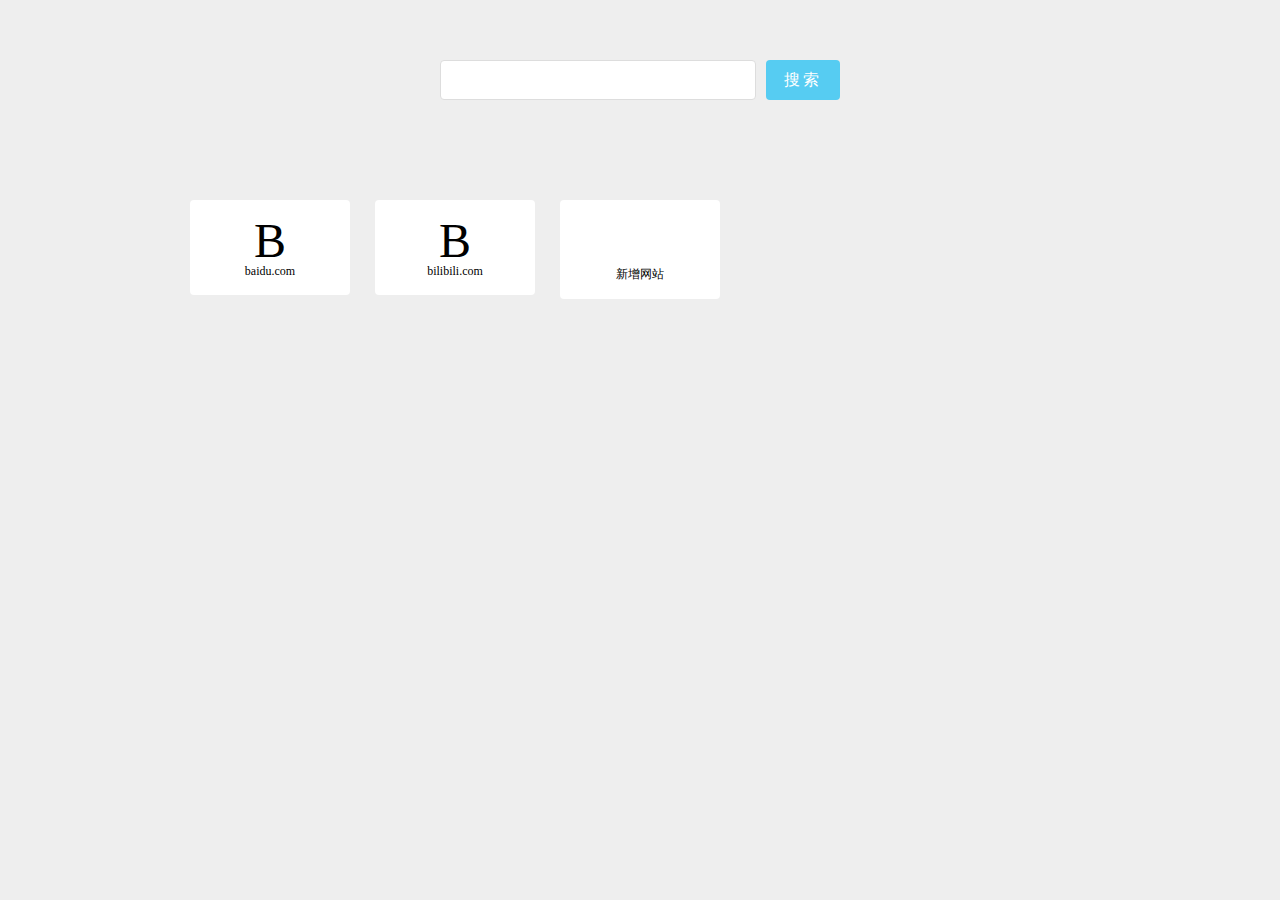
<file: jq-nav/index.html>
<!DOCTYPE html>
<html lang="en">
<head>
  <meta charset="UTF-8">
  <meta http-equiv="X-UA-Compatible" content="IE=edge">
  <meta name="viewport" content="width=device-width,initial-scale=1,minimum-scale=1,maximum-scale=1,user-scalable=no,viewport-fit=cover"> 
  <title>前航 - 前端导航网站</title>
  <link rel="stylesheet" href="style.b7dc273a.css">
</head>
<body>
  <header class="globalHeader">
    <form class="searchForm" method="get" action="https://www.baidu.com/s">
      <input name="wd" type="text">
      <button type="submit">搜索</button>
    </form>
  </header>
  <main class="globalMain">
    <ul class="siteList">
      <li class="last">
        <div class="site addButton">
          <div class="icon-wrapper">
            <svg class="icon" aria-hidden="true">
              <use xlink:href="#icon-hao"></use>
            </svg>
          </div>
          <div class="text">新增网站</div>
        </div>
      </li>
    </ul>
  </main>
  <script src="//at.alicdn.com/t/font_2460066_x8jhflkos8.js"></script>
  <script src="https://cdn.bootcdn.net/ajax/libs/jquery/3.6.0/jquery.min.js"></script>
  <script src="main.b7f773aa.js"></script>
</body>
</html>
</file>
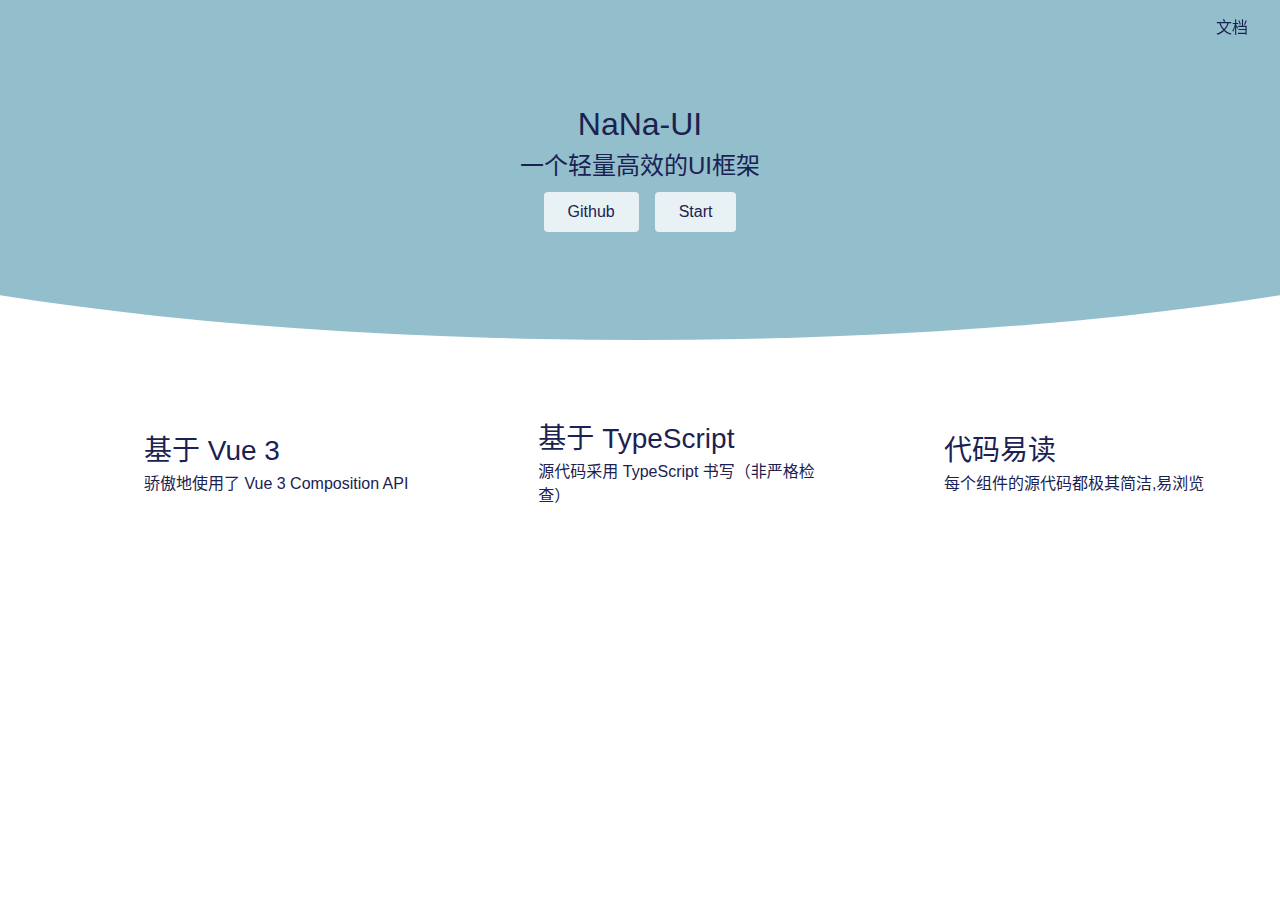
<file: nana-ui/index.html>
<!DOCTYPE html>
<html lang="en">
<head>
  <meta charset="UTF-8">
  <link rel="icon" href="./favicon.ico" />
  <meta name="viewport" content="width=device-width, initial-scale=1.0">
  <title>NaNa-UI库</title>
  <script src="//at.alicdn.com/t/font_2574895_72iu1i6g2sf.js"></script>
<script type="module" src="./assets/index.c6bea292.js"></script>
<link rel="stylesheet" href="./assets/style.359dc79b.css">
</head>
<body>
  <div id="app"></div>
  
</body>
</html>
</file>
<file: nana-ui/assets/style.359dc79b.css>
[class*=" nana-"],[class^=nana-]{margin:0;padding:0;box-sizing:border-box;font-size:16px;font-family:-apple-system,"Noto Sans","Helvetica Neue",Helvetica,"Nimbus Sans L",Arial,"Liberation Sans","PingFang SC","Hiragino Sans GB","Noto Sans CJK SC","Source Han Sans SC","Source Han Sans CN","Microsoft YaHei","Wenquanyi Micro Hei","WenQuanYi Zen Hei","ST Heiti",SimHei,"WenQuanYi Zen Hei Sharp",sans-serif}*{margin:0;padding:0;box-sizing:border-box}ol,ul{list-style:none}a{text-decoration:none;color:inherit}a:hover{text-decoration:none;cursor:pointer}h1,h2,h3,h4,h5,h6{font-weight:400}body{font-size:16px;line-height:1.5;color:#1b2252;font-family:-apple-system,"Noto Sans","Helvetica Neue",Helvetica,"Nimbus Sans L",Arial,"Liberation Sans","PingFang SC","Hiragino Sans GB","Noto Sans CJK SC","Source Han Sans SC","Source Han Sans CN","Microsoft YaHei","Wenquanyi Micro Hei","WenQuanYi Zen Hei","ST Heiti",SimHei,"WenQuanYi Zen Hei Sharp",sans-serif}.icon{width:1em;height:1em;vertical-align:-.15em;fill:currentColor;overflow:hidden}.markdown-body .octicon{display:inline-block;fill:currentColor;vertical-align:text-bottom}.markdown-body .anchor{float:left;line-height:1;margin-left:-20px;padding-right:4px}.markdown-body .anchor:focus{outline:0}.markdown-body h1 .octicon-link,.markdown-body h2 .octicon-link,.markdown-body h3 .octicon-link,.markdown-body h4 .octicon-link,.markdown-body h5 .octicon-link,.markdown-body h6 .octicon-link{color:#1b1f23;vertical-align:middle;visibility:hidden}.markdown-body h1:hover .anchor,.markdown-body h2:hover .anchor,.markdown-body h3:hover .anchor,.markdown-body h4:hover .anchor,.markdown-body h5:hover .anchor,.markdown-body h6:hover .anchor{text-decoration:none}.markdown-body h1:hover .anchor .octicon-link,.markdown-body h2:hover .anchor .octicon-link,.markdown-body h3:hover .anchor .octicon-link,.markdown-body h4:hover .anchor .octicon-link,.markdown-body h5:hover .anchor .octicon-link,.markdown-body h6:hover .anchor .octicon-link{visibility:visible}.markdown-body h1:hover .anchor .octicon-link:before,.markdown-body h2:hover .anchor .octicon-link:before,.markdown-body h3:hover .anchor .octicon-link:before,.markdown-body h4:hover .anchor .octicon-link:before,.markdown-body h5:hover .anchor .octicon-link:before,.markdown-body h6:hover .anchor .octicon-link:before{width:16px;height:16px;content:' ';display:inline-block;background-image:url("data:image/svg+xml,%3Csvg xmlns='http://www.w3.org/2000/svg' viewBox='0 0 16 16' version='1.1' width='16' height='16' aria-hidden='true'%3E%3Cpath fill-rule='evenodd' d='M4 9h1v1H4c-1.5 0-3-1.69-3-3.5S2.55 3 4 3h4c1.45 0 3 1.69 3 3.5 0 1.41-.91 2.72-2 3.25V8.59c.58-.45 1-1.27 1-2.09C10 5.22 8.98 4 8 4H4c-.98 0-2 1.22-2 2.5S3 9 4 9zm9-3h-1v1h1c1 0 2 1.22 2 2.5S13.98 12 13 12H9c-.98 0-2-1.22-2-2.5 0-.83.42-1.64 1-2.09V6.25c-1.09.53-2 1.84-2 3.25C6 11.31 7.55 13 9 13h4c1.45 0 3-1.69 3-3.5S14.5 6 13 6z'%3E%3C/path%3E%3C/svg%3E")}.markdown-body{-ms-text-size-adjust:100%;-webkit-text-size-adjust:100%;color:#24292e;font-family:-apple-system,BlinkMacSystemFont,Segoe UI,Helvetica,Arial,sans-serif,Apple Color Emoji,Segoe UI Emoji;font-size:16px;line-height:1.5;word-wrap:break-word}.markdown-body details{display:block}.markdown-body summary{display:list-item}.markdown-body a{background-color:initial;color:#0366d6;text-decoration:none}.markdown-body a:active,.markdown-body a:hover{outline-width:0}.markdown-body h1{margin:.67em 0}.markdown-body img{border-style:none}.markdown-body input{font:inherit;margin:0;overflow:visible;font-family:inherit;font-size:inherit;line-height:inherit}.markdown-body [type=checkbox]{box-sizing:border-box;padding:0}.markdown-body *{box-sizing:border-box}.markdown-body a:hover{text-decoration:underline}.markdown-body strong{font-weight:600}.markdown-body hr{box-sizing:initial;overflow:hidden;background:0 0;border-bottom:1px solid #dfe2e5}.markdown-body hr:after,.markdown-body hr:before{display:table;content:""}.markdown-body hr:after{clear:both}.markdown-body td,.markdown-body th{padding:0}.markdown-body details summary{cursor:pointer}.markdown-body blockquote{margin:0}.markdown-body ol ol,.markdown-body ul ol{list-style-type:lower-roman}.markdown-body ol ol ol,.markdown-body ol ul ol,.markdown-body ul ol ol,.markdown-body ul ul ol{list-style-type:lower-alpha}.markdown-body dd{margin-left:0}.markdown-body code,.markdown-body pre{font-family:SFMono-Regular,Consolas,Liberation Mono,Menlo,monospace}.markdown-body input::-webkit-inner-spin-button,.markdown-body input::-webkit-outer-spin-button{margin:0;-webkit-appearance:none;appearance:none}.markdown-body :checked+.radio-label{position:relative;z-index:1;border-color:#0366d6}.markdown-body .border{border:1px solid #e1e4e8!important}.markdown-body .border-0{border:0!important}.markdown-body .border-bottom{border-bottom:1px solid #e1e4e8!important}.markdown-body .rounded-1{border-radius:3px!important}.markdown-body .bg-white{background-color:#fff!important}.markdown-body .bg-gray-light{background-color:#fafbfc!important}.markdown-body .text-gray-light{color:#6a737d!important}.markdown-body .pl-3,.markdown-body .px-3{padding-left:16px!important}.markdown-body .px-3{padding-right:16px!important}.markdown-body .f6{font-size:12px!important}.markdown-body .lh-condensed{line-height:1.25!important}.markdown-body .text-bold{font-weight:600!important}.markdown-body .pl-c{color:#6a737d}.markdown-body .pl-c1,.markdown-body .pl-s .pl-v{color:#005cc5}.markdown-body .pl-e,.markdown-body .pl-en{color:#6f42c1}.markdown-body .pl-s .pl-s1,.markdown-body .pl-smi{color:#24292e}.markdown-body .pl-ent{color:#22863a}.markdown-body .pl-k{color:#d73a49}.markdown-body .pl-pds,.markdown-body .pl-s,.markdown-body .pl-s .pl-pse .pl-s1,.markdown-body .pl-sr,.markdown-body .pl-sr .pl-cce,.markdown-body .pl-sr .pl-sra,.markdown-body .pl-sr .pl-sre{color:#032f62}.markdown-body .pl-smw,.markdown-body .pl-v{color:#e36209}.markdown-body .pl-bu{color:#b31d28}.markdown-body .pl-ii{color:#fafbfc;background-color:#b31d28}.markdown-body .pl-c2{color:#fafbfc;background-color:#d73a49}.markdown-body .pl-c2:before{content:"^M"}.markdown-body .pl-sr .pl-cce{font-weight:700;color:#22863a}.markdown-body .pl-ml{color:#735c0f}.markdown-body .pl-mh,.markdown-body .pl-mh .pl-en,.markdown-body .pl-ms{font-weight:700;color:#005cc5}.markdown-body .pl-mi{font-style:italic;color:#24292e}.markdown-body .pl-mb{font-weight:700;color:#24292e}.markdown-body .pl-md{color:#b31d28;background-color:#ffeef0}.markdown-body .pl-mi1{color:#22863a;background-color:#f0fff4}.markdown-body .pl-mc{color:#e36209;background-color:#ffebda}.markdown-body .pl-mi2{color:#f6f8fa;background-color:#005cc5}.markdown-body .pl-mdr{font-weight:700;color:#6f42c1}.markdown-body .pl-ba{color:#586069}.markdown-body .pl-sg{color:#959da5}.markdown-body .pl-corl{text-decoration:underline;color:#032f62}.markdown-body .mb-0{margin-bottom:0!important}.markdown-body .my-2{margin-bottom:8px!important;margin-top:8px!important}.markdown-body .pl-0{padding-left:0!important}.markdown-body .py-0{padding-top:0!important;padding-bottom:0!important}.markdown-body .pl-1{padding-left:4px!important}.markdown-body .pl-2{padding-left:8px!important}.markdown-body .py-2{padding-top:8px!important;padding-bottom:8px!important}.markdown-body .pl-3{padding-left:16px!important}.markdown-body .pl-4{padding-left:24px!important}.markdown-body .pl-5{padding-left:32px!important}.markdown-body .pl-6{padding-left:40px!important}.markdown-body .pl-7{padding-left:48px!important}.markdown-body .pl-8{padding-left:64px!important}.markdown-body .pl-9{padding-left:80px!important}.markdown-body .pl-10{padding-left:96px!important}.markdown-body .pl-11{padding-left:112px!important}.markdown-body .pl-12{padding-left:128px!important}.markdown-body kbd{display:inline-block;padding:3px 5px;font:11px/10px SFMono-Regular,Consolas,Liberation Mono,Menlo,monospace;color:#444d56;vertical-align:middle;background-color:#fafbfc;border:1px solid #d1d5da;border-radius:3px;box-shadow:inset 0 -1px 0 #d1d5da}.markdown-body:after,.markdown-body:before{display:table;content:""}.markdown-body:after{clear:both}.markdown-body>:first-child{margin-top:0!important}.markdown-body>:last-child{margin-bottom:0!important}.markdown-body a:not([href]){color:inherit;text-decoration:none}.markdown-body blockquote,.markdown-body details,.markdown-body dl,.markdown-body ol,.markdown-body p,.markdown-body pre,.markdown-body table,.markdown-body ul{margin-top:0;margin-bottom:16px}.markdown-body hr{height:.25em;padding:0;margin:24px 0;background-color:#e1e4e8;border:0}.markdown-body blockquote{padding:0 1em;color:#6a737d;border-left:.25em solid #dfe2e5}.markdown-body blockquote>:first-child{margin-top:0}.markdown-body blockquote>:last-child{margin-bottom:0}.markdown-body h1,.markdown-body h2,.markdown-body h3,.markdown-body h4,.markdown-body h5,.markdown-body h6{margin-top:24px;margin-bottom:16px;font-weight:600;line-height:1.25}.markdown-body h1{font-size:2em}.markdown-body h1,.markdown-body h2{padding-bottom:.3em;border-bottom:1px solid #eaecef}.markdown-body h2{font-size:1.5em}.markdown-body h3{font-size:1.25em}.markdown-body h4{font-size:1em}.markdown-body h5{font-size:.875em}.markdown-body h6{font-size:.85em;color:#6a737d}.markdown-body ol,.markdown-body ul{padding-left:2em}.markdown-body ol ol,.markdown-body ol ul,.markdown-body ul ol,.markdown-body ul ul{margin-top:0;margin-bottom:0}.markdown-body li{word-wrap:break-all}.markdown-body li>p{margin-top:16px}.markdown-body li+li{margin-top:.25em}.markdown-body dl{padding:0}.markdown-body dl dt{padding:0;margin-top:16px;font-size:1em;font-style:italic;font-weight:600}.markdown-body dl dd{padding:0 16px;margin-bottom:16px}.markdown-body table{border-spacing:0;border-collapse:collapse;display:block;width:100%;overflow:auto}.markdown-body table th{font-weight:600}.markdown-body table td,.markdown-body table th{padding:6px 13px;border:1px solid #dfe2e5}.markdown-body table tr{background-color:#fff;border-top:1px solid #c6cbd1}.markdown-body table tr:nth-child(2n){background-color:#f6f8fa}.markdown-body img{max-width:100%;box-sizing:initial;background-color:#fff}.markdown-body img[align=right]{padding-left:20px}.markdown-body img[align=left]{padding-right:20px}.markdown-body code{padding:.2em .4em;margin:0;font-size:85%;background-color:rgba(27,31,35,.05);border-radius:3px}.markdown-body pre{word-wrap:normal}.markdown-body pre>code{padding:0;margin:0;font-size:100%;word-break:normal;white-space:pre;background:0 0;border:0}.markdown-body .highlight{margin-bottom:16px}.markdown-body .highlight pre{margin-bottom:0;word-break:normal}.markdown-body .highlight pre,.markdown-body pre{padding:16px;overflow:auto;font-size:85%;line-height:1.45;background-color:#f6f8fa;border-radius:3px}.markdown-body pre code{display:inline;max-width:auto;padding:0;margin:0;overflow:visible;line-height:inherit;word-wrap:normal;background-color:initial;border:0}.markdown-body .commit-tease-sha{display:inline-block;font-family:SFMono-Regular,Consolas,Liberation Mono,Menlo,monospace;font-size:90%;color:#444d56}.markdown-body .full-commit .btn-outline:not(:disabled):hover{color:#005cc5;border-color:#005cc5}.markdown-body .blob-wrapper{overflow-x:auto;overflow-y:hidden}.markdown-body .blob-wrapper-embedded{max-height:240px;overflow-y:auto}.markdown-body .blob-num{width:1%;min-width:50px;padding-right:10px;padding-left:10px;font-family:SFMono-Regular,Consolas,Liberation Mono,Menlo,monospace;font-size:12px;line-height:20px;color:rgba(27,31,35,.3);text-align:right;white-space:nowrap;vertical-align:top;cursor:pointer;-webkit-user-select:none;-moz-user-select:none;-ms-user-select:none;user-select:none}.markdown-body .blob-num:hover{color:rgba(27,31,35,.6)}.markdown-body .blob-num:before{content:attr(data-line-number)}.markdown-body .blob-code{position:relative;padding-right:10px;padding-left:10px;line-height:20px;vertical-align:top}.markdown-body .blob-code-inner{overflow:visible;font-family:SFMono-Regular,Consolas,Liberation Mono,Menlo,monospace;font-size:12px;color:#24292e;word-wrap:normal;white-space:pre}.markdown-body .pl-token.active,.markdown-body .pl-token:hover{cursor:pointer;background:#ffea7f}.markdown-body .tab-size[data-tab-size="1"]{-moz-tab-size:1;tab-size:1}.markdown-body .tab-size[data-tab-size="2"]{-moz-tab-size:2;tab-size:2}.markdown-body .tab-size[data-tab-size="3"]{-moz-tab-size:3;tab-size:3}.markdown-body .tab-size[data-tab-size="4"]{-moz-tab-size:4;tab-size:4}.markdown-body .tab-size[data-tab-size="5"]{-moz-tab-size:5;tab-size:5}.markdown-body .tab-size[data-tab-size="6"]{-moz-tab-size:6;tab-size:6}.markdown-body .tab-size[data-tab-size="7"]{-moz-tab-size:7;tab-size:7}.markdown-body .tab-size[data-tab-size="8"]{-moz-tab-size:8;tab-size:8}.markdown-body .tab-size[data-tab-size="9"]{-moz-tab-size:9;tab-size:9}.markdown-body .tab-size[data-tab-size="10"]{-moz-tab-size:10;tab-size:10}.markdown-body .tab-size[data-tab-size="11"]{-moz-tab-size:11;tab-size:11}.markdown-body .tab-size[data-tab-size="12"]{-moz-tab-size:12;tab-size:12}.markdown-body .task-list-item{list-style-type:none}.markdown-body .task-list-item+.task-list-item{margin-top:3px}.markdown-body .task-list-item input{margin:0 .2em .25em -1.6em;vertical-align:middle}.topnav[data-v-691f3ae9]{display:flex;padding:16px;position:fixed;top:0;left:0;width:100%;z-index:20}.topnav>.logo[data-v-691f3ae9]{max-width:6em;margin-right:auto}.topnav>.logo>svg[data-v-691f3ae9]{width:32px;height:32px}.topnav>.menu[data-v-691f3ae9]{display:flex;white-space:nowrap;flex-wrap:nowrap}.topnav>.menu>li[data-v-691f3ae9]{margin:0 1em}.topnav>.toggleAside[data-v-691f3ae9]{width:24px;height:24px;position:absolute;left:16px;top:50%;transform:translateY(-50%);display:none}@media (max-width:500px){.topnav>.menu[data-v-691f3ae9]{display:none}.topnav>.logo[data-v-691f3ae9]{margin:0 auto;opacity:0;transition:.8s}.topnav>.logoVisible[data-v-691f3ae9]{opacity:1;transition:.8s}.topnav .toggleAside[data-v-691f3ae9]{display:inline-block}}.features[data-v-75d9bd4c]{margin:64px auto}.features>ul[data-v-75d9bd4c]{display:flex;flex-wrap:wrap;justify-content:center}.features>ul>li[data-v-75d9bd4c]{width:400px;margin:14px 0;padding:0 20px;display:flex;align-items:center}.features>ul>li>.text[data-v-75d9bd4c]{padding-left:20px;display:flex;flex-direction:column;justify-content:space-between}.features>ul>li>.text>h3[data-v-75d9bd4c]{font-size:28px}.features svg[data-v-75d9bd4c]{width:64px;height:64px}@media (min-width:800px){.features[data-v-75d9bd4c]{width:800px}.features>ul[data-v-75d9bd4c]{justify-content:start}.features>ul>li[data-v-75d9bd4c]{width:50%}}@media (min-width:1200px){.features[data-v-75d9bd4c]{width:1200px}.features>ul>li[data-v-75d9bd4c]{width:33.33%}}.banner[data-v-75d9bd4c]{padding:100px 0;display:flex;justify-content:center;align-items:center;flex-direction:column;background:linear-gradient(90deg,#93bfcc 0,#93bfcc 100%);clip-path:ellipse(80% 60% at 50% 40%)}.banner>.actions[data-v-75d9bd4c]{padding:8px 0}.banner>.actions a[data-v-75d9bd4c]{margin:0 8px;background:#e8f1f3;display:inline-block;padding:8px 24px;border-radius:4px}.layout[data-v-0591c913]{display:flex;flex-direction:column;height:100vh}.layout>.nav[data-v-0591c913]{flex-shrink:0}.layout>.content[data-v-0591c913]{display:flex;flex-grow:1;padding-top:60px;padding-left:156px}@media (max-width:500px){.layout>.content[data-v-0591c913]{padding-left:0}}.layout>.content>aside[data-v-0591c913]{flex-shrink:0;z-index:10;background:#add8e6;width:150px;padding:70px 0 16px;position:fixed;top:0;left:0;height:100%}.layout>.content>aside>h2[data-v-0591c913]{margin-bottom:4px;padding:0 16px}.layout>.content>aside>ol>li>a[data-v-0591c913]{display:block;padding:4px 16px;text-decoration:none}.layout>.content>aside>ol>li .router-link-active[data-v-0591c913]{background:#fff}.layout>.content>main[data-v-0591c913]{flex-grow:1;padding:16px;background:#fff;overflow:auto}.nana-switch{height:22px;width:44px;background:gray;border-radius:11px;border:none;position:relative}.nana-switch span{position:absolute;top:2px;left:2px;height:18px;width:18px;border-radius:9px;background:#fff;transition:.6s}.nana-switch.nana-checked{background:#00f}.nana-switch.nana-checked>span{left:calc(100% - 18px - 2px)}.nana-switch:focus{outline:0}.nana-switch:active>span{width:22px}.nana-switch.nana-checked:active>span{width:22px;margin-left:-4px}.nana-button{box-sizing:border-box;height:32px;padding:0 12px;cursor:pointer;display:inline-flex;justify-content:center;align-items:center;white-space:nowrap;background:#fff;color:#333;border:1px solid #d9d9d9;border-radius:4px;box-shadow:0 1px 0 rgba(0,0,0,.05);transition:background 250ms}.nana-button+.nana-button{margin-left:8px}.nana-button:focus,.nana-button:hover{color:#40a9ff;border-color:#40a9ff}.nana-button:focus{outline:0}.nana-button::-moz-focus-inner{border:0}.nana-button.nana-theme-link{border-color:transparent;box-shadow:none;color:#40a9ff}.nana-button.nana-theme-link:focus,.nana-button.nana-theme-link:hover{color:rgb(115,191.9633507853,255)}.nana-button.nana-theme-text{border-color:transparent;box-shadow:none;color:inherit}.nana-button.nana-theme-text:focus,.nana-button.nana-theme-text:hover{background:rgb(242.25,242.25,242.25)}.nana-button.nana-size-big{font-size:24px;height:48px;padding:0 16px}.nana-button.nana-size-small{font-size:12px;height:20px;padding:0 4px}.nana-button.nana-theme-button.nana-level-main{background:#40a9ff;color:#fff;border-color:#40a9ff}.nana-button.nana-theme-button.nana-level-main:focus,.nana-button.nana-theme-button.nana-level-main:hover{background:rgb(13,146.0366492147,255);border-color:rgb(13,146.0366492147,255)}.nana-button.nana-theme-button.nana-level-danger{background:red;border-color:red;color:#fff}.nana-button.nana-theme-button.nana-level-danger:focus,.nana-button.nana-theme-button.nana-level-danger:hover{background:#c00;border-color:#c00}.nana-button.nana-theme-link.nana-level-danger{color:red}.nana-button.nana-theme-link.nana-level-danger:focus,.nana-button.nana-theme-link.nana-level-danger:hover{color:#c00}.nana-button.nana-theme-text.nana-level-main{color:#40a9ff}.nana-button.nana-theme-text.nana-level-main:focus,.nana-button.nana-theme-text.nana-level-main:hover{color:rgb(13,146.0366492147,255)}.nana-button.nana-theme-text.nana-level-danger{color:red}.nana-button.nana-theme-text.nana-level-danger:focus,.nana-button.nana-theme-text.nana-level-danger:hover{color:#c00}.nana-button.nana-theme-button[disabled]{cursor:not-allowed;color:grey}.nana-button.nana-theme-button[disabled]:hover{border-color:grey}.nana-button.nana-theme-link[disabled],.nana-button.nana-theme-text[disabled]{cursor:not-allowed;color:grey}.nana-button>.nana-loadingIndicator{width:14px;height:14px;display:inline-block;margin-right:4px;border-radius:8px;border-color:#40a9ff #40a9ff #40a9ff transparent;border-style:solid;border-width:2px;animation:1s linear infinite nana-spin}@keyframes nana-spin{0%{transform:rotate(0)}100%{transform:rotate(360deg)}}.gulu-tabs-nav{display:flex;color:#333;border-bottom:1px solid #d9d9d9;position:relative}.gulu-tabs-nav-item{padding:8px 0;margin:0 16px;cursor:pointer}.gulu-tabs-nav-item:first-child{margin-left:0}.gulu-tabs-nav-item.selected{color:#40a9ff}.gulu-tabs-nav-indicator{position:absolute;height:3px;background:#40a9ff;left:0;bottom:-1px;width:100px;transition:250ms}.gulu-tabs-content{padding:8px 0}.nana-dialog{background:#fff;border-radius:4px;box-shadow:0 0 3px rgba(0,0,0,.5);min-width:15em;max-width:90%}.nana-dialog-overlay{position:fixed;top:0;left:0;width:100%;height:100%;background:rgba(0,0,0,.5);z-index:10}.nana-dialog-wrapper{position:fixed;left:50%;top:50%;transform:translate(-50%,-50%);z-index:11}.nana-dialog>header{padding:12px 16px;border-bottom:1px solid #d9d9d9;display:flex;align-items:center;justify-content:space-between;font-size:20px}.nana-dialog>main{padding:12px 16px}.nana-dialog>footer{border-top:1px solid #d9d9d9;padding:12px 16px;text-align:right}.nana-dialog-close{position:relative;display:inline-block;width:16px;height:16px;cursor:pointer}.nana-dialog-close::after,.nana-dialog-close::before{content:"";position:absolute;height:1px;background:#000;width:100%;top:50%;left:50%}.nana-dialog-close::before{transform:translate(-50%,-50%) rotate(-45deg)}.nana-dialog-close::after{transform:translate(-50%,-50%) rotate(45deg)}.nana-input{border:1px solid #c4c4c4;padding:10px 6px;border-radius:4px}.nana-input+.nana-input{margin-left:14px}.nana-input:focus,.nana-input:hover{color:#000;border-color:#32abd3}.nana-input:focus{outline:0}.nana-input::-moz-focus-inner{border:0}.nana-input.nana-input-size-small{padding:8px 4px}.nana-input.nana-input-size-big{padding:14px 8px}.nana-input.nana-input-radius-radius{border-radius:20px}code[class*=language-],pre[class*=language-]{color:#000;background:0 0;text-shadow:0 1px #fff;font-family:Consolas,Monaco,'Andale Mono','Ubuntu Mono',monospace;font-size:1em;text-align:left;white-space:pre;word-spacing:normal;word-break:normal;word-wrap:normal;line-height:1.5;-moz-tab-size:4;-o-tab-size:4;tab-size:4;-webkit-hyphens:none;-moz-hyphens:none;-ms-hyphens:none;hyphens:none}code[class*=language-] ::-moz-selection,code[class*=language-]::-moz-selection,pre[class*=language-] ::-moz-selection,pre[class*=language-]::-moz-selection{text-shadow:none;background:#b3d4fc}code[class*=language-] ::selection,code[class*=language-]::selection,pre[class*=language-] ::selection,pre[class*=language-]::selection{text-shadow:none;background:#b3d4fc}@media print{code[class*=language-],pre[class*=language-]{text-shadow:none}}pre[class*=language-]{padding:1em;margin:.5em 0;overflow:auto}:not(pre)>code[class*=language-],pre[class*=language-]{background:#f5f2f0}:not(pre)>code[class*=language-]{padding:.1em;border-radius:.3em;white-space:normal}.token.cdata,.token.comment,.token.doctype,.token.prolog{color:#708090}.token.punctuation{color:#999}.token.namespace{opacity:.7}.token.boolean,.token.constant,.token.deleted,.token.number,.token.property,.token.symbol,.token.tag{color:#905}.token.attr-name,.token.builtin,.token.char,.token.inserted,.token.selector,.token.string{color:#690}.language-css .token.string,.style .token.string,.token.entity,.token.operator,.token.url{color:#9a6e3a;background:hsla(0,0%,100%,.5)}.token.atrule,.token.attr-value,.token.keyword{color:#07a}.token.class-name,.token.function{color:#dd4a68}.token.important,.token.regex,.token.variable{color:#e90}.token.bold,.token.important{font-weight:700}.token.italic{font-style:italic}.token.entity{cursor:help}.demo[data-v-f26de706]{border:1px solid #d9d9d9;margin:16px 0 32px}.demo>h2[data-v-f26de706]{font-size:20px;padding:8px 16px;border-bottom:1px solid #d9d9d9}.demo-component[data-v-f26de706]{padding:16px}.demo-actions[data-v-f26de706],.demo-code[data-v-f26de706]{padding:8px 16px;border-top:1px dashed #d9d9d9}.demo-code>pre[data-v-f26de706]{line-height:1.1;font-family:Consolas,"Courier New",Courier,monospace;margin:0}.demo[data-v-130ef064]{border:1px solid #d9d9d9;margin:16px 0 32px}.demo>h2[data-v-130ef064]{font-size:20px;padding:8px 16px;border-bottom:1px solid #d9d9d9}.demo-component[data-v-130ef064]{padding:16px}.demo-actions[data-v-130ef064],.demo-code[data-v-130ef064]{padding:8px 16px;border-top:1px dashed #d9d9d9}.demo-code>pre[data-v-130ef064]{line-height:1.1;font-family:Consolas,"Courier New",Courier,monospace;margin:0}.demo[data-v-6e385fd2]{border:1px solid #d9d9d9;margin:16px 0 32px}.demo>h2[data-v-6e385fd2]{font-size:20px;padding:8px 16px;border-bottom:1px solid #d9d9d9}.demo-component[data-v-6e385fd2]{padding:16px}.demo-actions[data-v-6e385fd2],.demo-code[data-v-6e385fd2]{padding:8px 16px;border-top:1px dashed #d9d9d9}.demo-code>pre[data-v-6e385fd2]{line-height:1.1;font-family:Consolas,"Courier New",Courier,monospace;margin:0}
</file>
<file: jq-nav/style.b7dc273a.css>
/* css reset */
*{box-sizing: border-box;}
*:before,*:after{box-sizing:border-box;}
*{margin: 0; padding: 0;}
ul,ol{list-style: none;}
a{color: inherit; text-decoration: none;}
img{max-width: 100%;}

/* icon */
.icon {
  width: 1em; height: 1em;
  vertical-align: -0.15em;
  fill: currentColor;
  overflow: hidden;
}

body {
  background-color: #eee;
}
/* header */
.globalHeader {
  margin: 20px;
}
.globalHeader > .searchForm{
  display: flex;
  justify-content: space-between;
}

@media (min-width:500px) {
  .globalHeader {
    margin: 60px 0 100px;
  }
  .globalHeader > .searchForm {
    max-width: 400px;
    margin-left: auto;
    margin-right: auto;
  }
}

.globalHeader .searchForm > input {
  width: 100%;
  height: 40px;
  margin-right: 10px;
  padding: 0 10px;
  border: none;
  border: 1px solid #ddd;
  border-radius: 4px;
}

.globalHeader .searchForm > button {
  white-space: nowrap;
  border: none;
  border-radius: 4px;
  background: #56CCF2;
  color: #fff;
  padding: 0 18px;
  font-size: 16px;
  letter-spacing: 0.2em;
}

/* main */
.globalMain {
  max-width: 900px;
  margin-left: auto;
  margin-right: auto;
}
.siteList {
  margin: 20px;
  display: flex;
  flex-wrap: wrap;
  justify-content: space-between;
}
.siteList > li {
  margin-bottom: 30px;
}

@media (min-width:500px) {
  .siteList {
    margin-left: 0;
    margin-right: -25px;
    justify-content: flex-start;
  }
  .siteList > li {
    margin-right: 25px;
  }
}


.globalMain .site {
  width: 160px;
  padding: 16px 0;
  background-color: #fff;
  border-radius: 4px;
  display: flex;
  flex-direction: column;
  justify-content: center;
  align-items: center;
  position: relative;
  cursor: pointer;
}
.globalMain .site>.logo {
  width: 48px;
  height: 48px;
  display: flex;
  justify-content: center;
  align-items: center;
  font-size: 48px;
  text-transform: uppercase;
}
.globalMain .site>.link {
  font-size: 12px;
}
.globalMain .site .icon{
  width: 48px;
  height: 48px;
}
.globalMain .site  .text {
  font-size: 12px;
}
.globalMain .site .close {
  position: absolute;
  top: -2px;
  right: 2px;
  display: none;
  cursor: default;
}
.globalMain .site:hover .close {
  position: absolute;
  top: -2px;
  right: 2px;
  display: block;
}
.globalMain .site .close > .icon {
  width: 14px;
  height: 14px;
}


/*# sourceMappingURL=style.b7dc273a.css.map */
</file>
